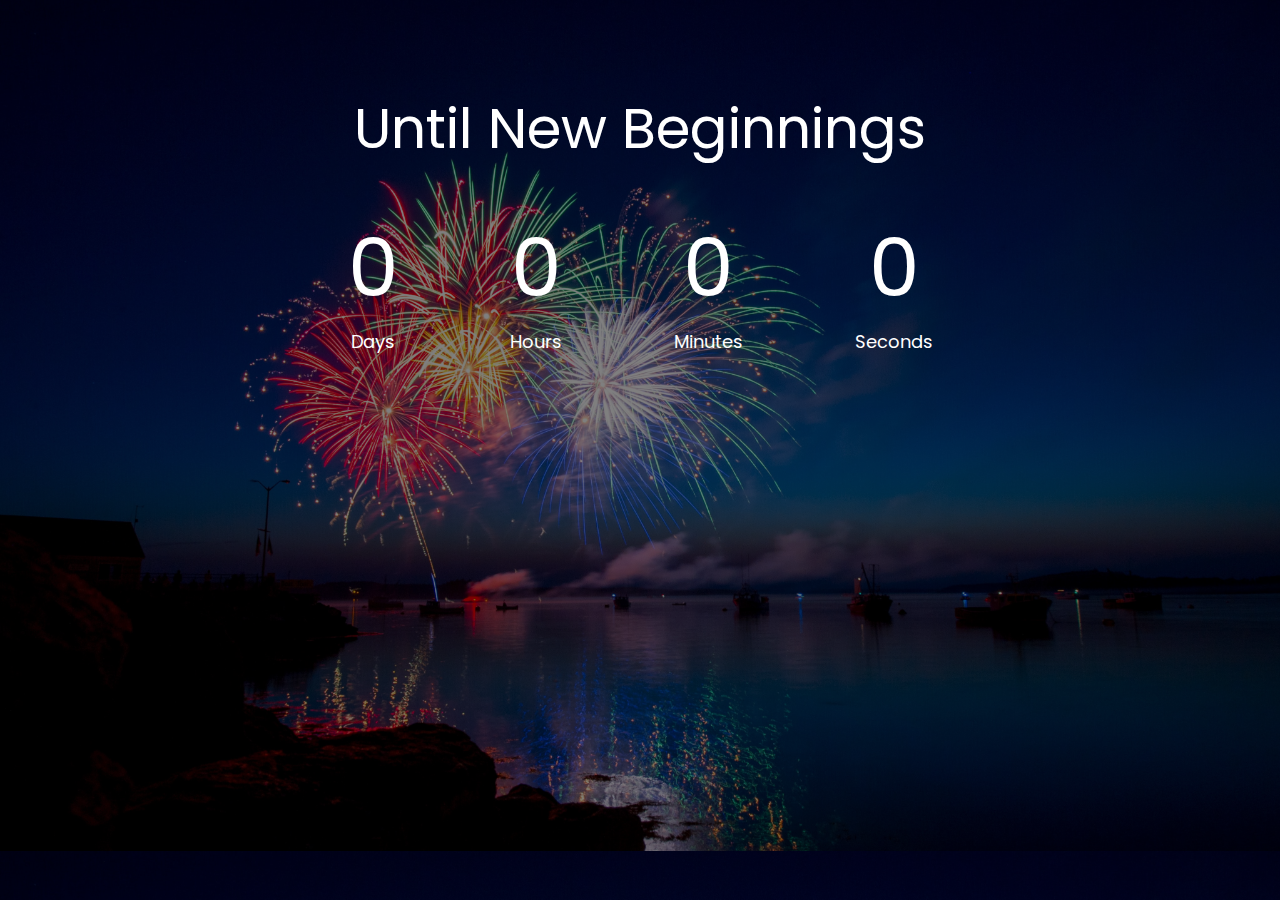
<file: Countdown_Timer/index.html>
<!DOCTYPE html>
<html lang="en">
<head>
    <meta charset="UTF-8">
    <meta http-equiv="X-UA-Compatible" content="IE=edge">
    <meta name="viewport" content="width=device-width, initial-scale=1.0">
    <title>Countdown Timer</title>
    <link rel="stylesheet" href="styles.css">
</head>
<body>
    <h1 id="title">Until New Beginnings</h1>

    <div class="countdown-container">
        <div class="timer days-c">
            <p class="bigtext" id="days">0</p>
            <span>Days</span>
        </div>
        <div class="timer hours-c">
            <p class="bigtext" id="hours">0</p>
            <span>Hours</span>
        </div>
        <div class="timer min-c">
            <p class="bigtext" id="mins">0</p>
            <span>Minutes</span>
        </div>
        <div class="timer sec-c">
            <p class="bigtext" id="secs">0</p>
            <span>Seconds</span>
        </div>
    </div>

    <script src="scripts.js"></script>
</body>
</html>
</file>
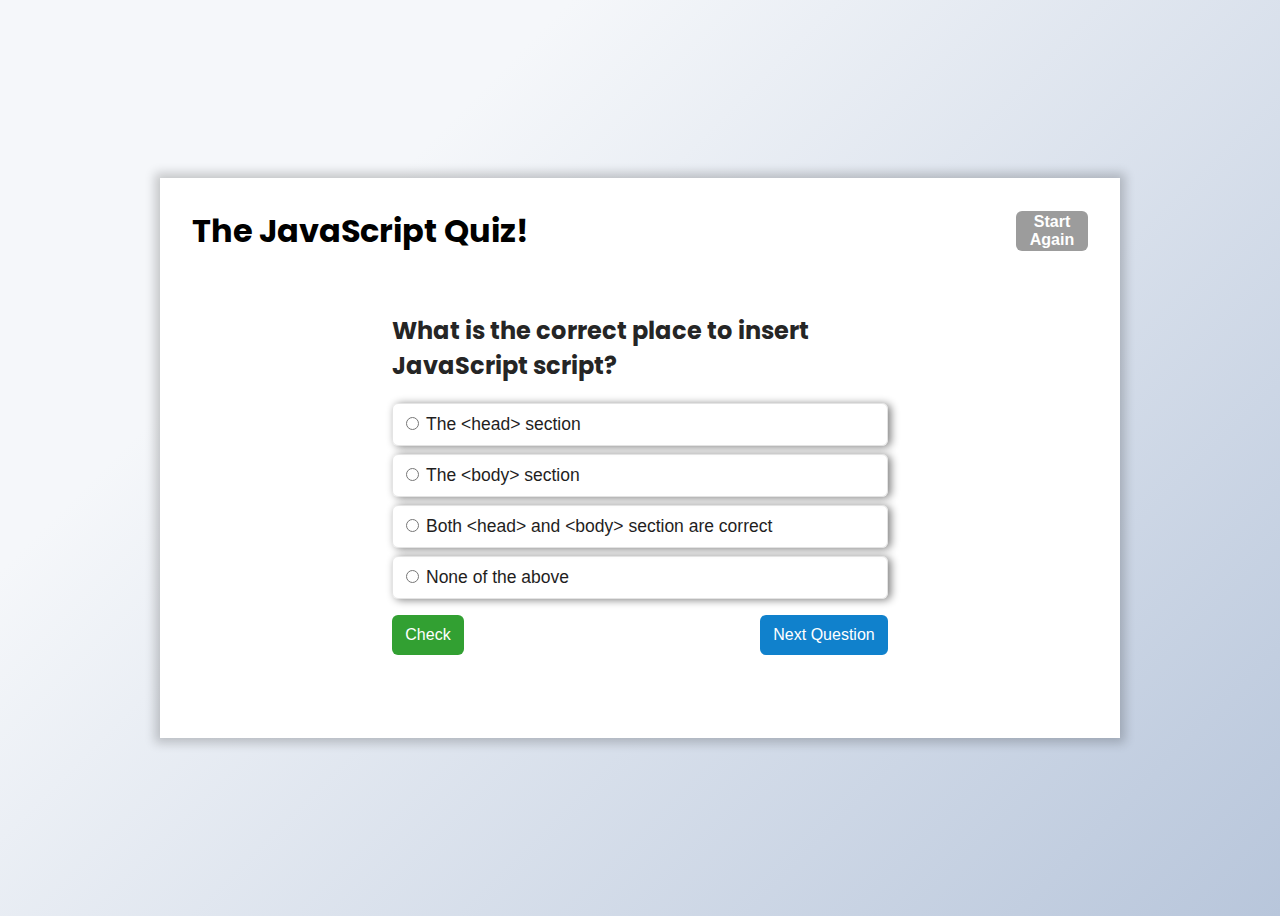
<file: Quiz_App/index.html>
<!DOCTYPE html>
<html lang="en">
<head>
   <meta charset="UTF-8">
   <meta http-equiv="X-UA-Compatible" content="IE=edge">
   <meta name="viewport" content="width=device-width, initial-scale=1.0">
   <title>JavaScript Quiz App</title>
   <link rel="stylesheet" href="styles.css">
</head>
<body>
   <div class="card">
      <div class="quizHeading">
         <h1 id="mainHeading">The JavaScript Quiz!</h1>
         <button id="reset">Start Again</button>
      </div>
      <div class="quizContainer">
         <p id="result"></p>
         <h2 id="quizQuestion">Question text</h2>
         <ul>
            <li>
               <input type="radio" class="option" name="opt" id='a' value="a">
               <label for="a" id="opt-a">question</label>
            </li> 
            <li>
               <input type="radio" class="option" name="opt" id='b' value="b">
               <label for="b" id="opt-b">question</label>
            </li>
            <li>
               <input type="radio" class="option" name="opt" id='c' value="c">
               <label for="c" id="opt-c">question</label>
            </li>
            <li>
               <input type="radio" class="option" name="opt" id='d' value="d">
               <label for="d" id="opt-d">question</label>
            </li>
         </ul>
         <div class="controls">
            <button id="check">Check</button>
            <button id="next">Next Question</button>
         </div>
      </div>
   </div>
   
   <script src="scripts.js"></script>
</body>
</html>
</file>
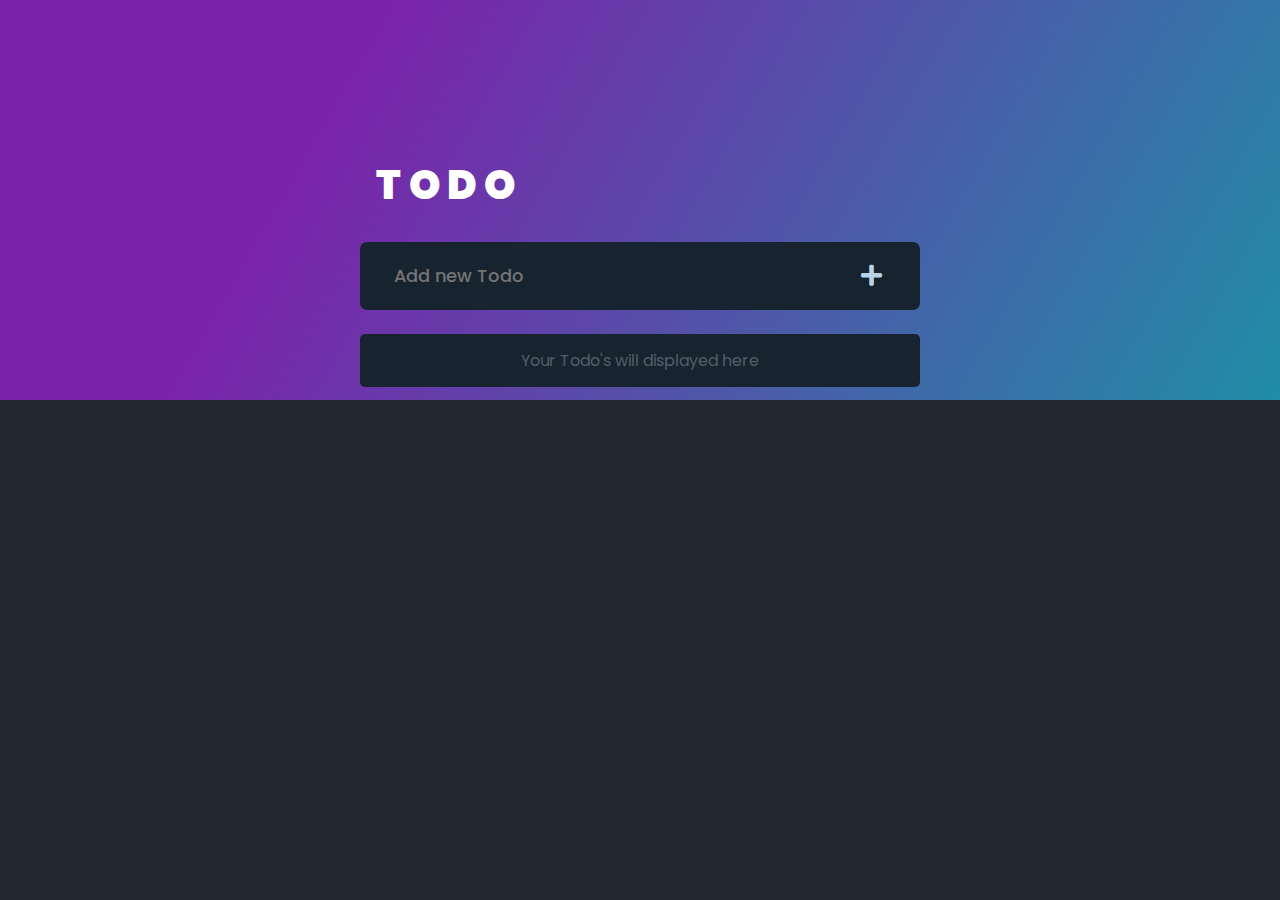
<file: Todo_List/index.html>
<!DOCTYPE html>
<html lang="en">
<head>
    <meta charset="UTF-8">
    <meta http-equiv="X-UA-Compatible" content="IE=edge">
    <meta name="viewport" content="width=device-width, initial-scale=1.0">
    <title>Todo List</title>
    <link rel="stylesheet" href="//use.fontawesome.com/releases/v5.0.7/css/all.css">
    <link rel="stylesheet" href="styles.css">
</head>
<body>
    <div class="banner"></div>
    <div class="todoContainer">
        <h1 class="title">T O D O</h1>
        <form class="addTodo">
            <input type="text" class="todoInput" placeholder="Add new Todo">
            <button class="addBtn" type="submit">
                <i class="fas fa-plus"></i>
            </button>
        </form>
        <section class="listContainer">
            <ul class="todoLists"></ul>
            <div class="footer"></div>
        </section>
    </div>
    <div class="alertPage">
        <div class="todoAlert">
            <h2 class="alertHeading">Delete Todo</h2>
            <p class="alertText">This todo is not marked as completed. Are you sure you want to delete it?</p>
            <section class="alertControls">
                <button class="alertCancel">Cancel</button>
                <button class="alertDelete">Delete</button>
            </section>
        </div>
    </div>
    <script src="scripts.js"></script>
</body>
</html>
</file>
<file: Countdown_Timer/styles.css>
@import url('https://fonts.googleapis.com/css2?family=Poppins:wght@300&display=swap');
*{
    box-sizing: border-box;
}
body{
    background-image: linear-gradient(rgba(0,0,0,0.5), rgba(0,0,0,0.5)),
     url('./images/ray-hennessy-gdTxVSAE5sk-unsplash.jpg');
    background-size: cover;
    font-family: 'Poppins', sans-serif;
    color : white;
    display: flex;
    flex-direction: column;
    align-items: center;
    margin-top: 3rem;
}

#title{
    font-size: 3.5rem;
    font-weight: normal;
}
.countdown-container{
    display: flex;
}

.bigtext{
    font-size: 5rem;
    margin: 0px;
}

.timer{
    margin : 0px 3.5rem;
    text-align: center;
}

.timer span{
    font-size: 18px;
}
</file>
<file: Quiz_App/styles.css>
@import url('https://fonts.googleapis.com/css2?family=Poppins:wght@300&display=swap');
*{
    box-sizing: border-box;
}
body{
    background-color: #b8c6db;
    background-image: linear-gradient(315deg, #b8c6db 0%, #f5f7fa 74%);
    min-height: 100vh;
    font-family: 'Poppins', sans-serif;
    display : flex;
    align-items: center;
    justify-content: center;
}


label{
    cursor : pointer;
    font-family: 'Nunito', sans-serif;
    font-size: 17.5px;
    color: rgb(31, 30, 30);
}

ul{
    list-style-type: none;
    padding: 0;
}

li{
    margin-bottom: 0.5rem;
    border: 1px solid rgba(221, 221, 221, 0.801);
    border-radius : 6px;
    padding : 8px;
    box-shadow: 3px 1px 8px grey;
}

.card{
    background-color: white;
    width: 60rem;
    height: 35rem;
    box-shadow: 0 0 10px 5px rgba(0, 0, 0, 0.2);
}

.quizContainer{
    width : 35rem;
    margin : auto;
    padding : 1rem 2rem 2rem 2rem
}

/* Buttons div */
.controls{
    display: flex;
    justify-content: space-between;
}

/* Heading Div */
.quizHeading{
    display: flex;
    justify-content: space-between;
    align-items: center;
    padding: 0.5rem 2rem 0rem 2rem
}

/* Class added to the resultTxt */
.correctAns{
    background-color:rgba(25, 172, 37, 0.801);
    color : white;
    width: 100%;
    padding : 0.7rem;
    border-radius : 6px;
    font-size: 1rem;
}

.incorrectAns{
    background-color:rgba(255, 47, 47, 0.746);
    color : white;
    width: 100%;
    padding : 0.7rem;
    border-radius : 6px;
    font-size: 1rem;
}

/* Quiz Question */
#quizQuestion{
    color: rgb(37, 37, 37);
}

/* Buttons */
#check,#next, #reset{
    border-radius : 6px;
    color : white;
    font-size: 16px;
    border : none;
    cursor: pointer;
}

#check{
    height: 2.5rem;
    width: 4.5rem;
    background-color: rgb(50, 160, 50);
}
#check:hover{
    box-shadow: 5px 5px 5px rgba(0, 0, 0, 0.2);
    background-color: rgb(45, 133, 45);
}
#check:disabled{
    background-color: rgba(45, 133, 45, 0.623);
}

#next{
    height : 2.5rem;
    width: 8rem;
    background-color: rgb(16, 129, 204);
}
#next:hover{
    box-shadow: 5px 5px 5px rgba(0, 0, 0, 0.2);
    background-color: rgb(25, 113, 172);
}

#reset{
    height: 2.5rem;
    width: 4.5rem;
    background-color: rgb(156, 156, 156);
    font-weight: bold;
}
</file>
<file: Todo_List/styles.css>
@import url('https://fonts.googleapis.com/css2?family=Poppins:wght@300&display=swap');
*{
    box-sizing: border-box;
}
body{
    font-family: 'Poppins', sans-serif;
    min-height: 100vh;
    margin: 0px;
    padding: 0px;
    display : flex;
    justify-content: center;
    background-color: #22272c;
}

.banner{
    background-repeat: no-repeat;
    background-position:center;
    background-size: cover;
    background-image: linear-gradient(300deg, rgba(31, 209, 249, 0.6) 0%, rgba(182, 33, 254, 0.6) 74%),
                url('https://www.maxpixel.net/static/photo/1x/Mountains-Mountain-Nature-Forest-Panorama-1412683.png');
    width: 100vw;
    height: 25rem;
    position: relative;
    top: 0;
}

.todoContainer{
    width: 35rem;
    height : 35rem;
    position: absolute;
    top : 8rem; 
    z-index: 10;

}

.title {
    padding-left: 1rem;
    color : white;
    font-size: 2.5rem; 
    font-weight: 900; 
}

.addTodo{
    background-color: #17232f;
    padding : 0.5rem;
    border-radius: 7px;
    display : flex;
    justify-content: space-between;
    align-items: center;
    height: 4.3rem;
}

.listContainer{
    border-radius : 5px; 
    margin-top : 1.5rem;
    background-color: #17232f;
    height: fit-content;
}

.todoLists{
    padding-left: 0px;
    margin: 0px;
}

.todoInput{
    font-family: 'Poppins', sans-serif;
    font-size: 1.12rem;
    font-weight: 500;
    width : 25rem;
    height : 2.5rem;
    border : none;
    margin-left: 1.5rem;
    background-color: transparent;
    color: #BCD2E8;
}

.todoInput:focus{
    outline: none;
}

.addBtn{
    background: none;
    border: none;
    color: #BCD2E8;
    font-size: 1.5rem;
    margin-right: 1.5rem;
}

.newTodo{
    display: flex;
    justify-content: space-between;
    align-items: center;
    margin : 0px;
    padding:  0.3rem 1rem 0.3rem 3rem;
    height: 3.5rem;
    background : none;
    color: #BCD2E8;
    border-bottom: 2px solid #7c848a42;
    cursor: pointer;
    font-size: 1.12rem;
}

.deleteTodo{
    background : none;
    border: none;
    color: #8c9ea3;
    font-size: 1.3rem;
    cursor : pointer;
}

.footer{
    height: 3.3rem;
    display: flex;
    justify-content: center;
    align-items: center;
    color: rgba(140, 158, 163,0.5);
}

.checked{
    text-decoration: line-through;
    color : rgb(140, 158, 163);
}

/* Alert Css */

.alertPage{
    width : 100vw;
    height: 100vh;
    position :absolute;
    z-index : 20;
    display: flex;
    justify-content: center;
    align-items: center;
    background-color: rgba(0,0,0,0.5)
}

.todoAlert{
    width: 35rem;
    padding : 0rem 1rem 0rem;
    height : 12.5rem;
    color: #BCD2E8;
    background-color : #17232f;
    border-radius : 10px;
}

.alertControls{
    display : flex;
    justify-content: space-between;
    padding : 0.5rem 1rem 0rem;
}

.alertCancel,.alertDelete{
    background : transparent;
    border : none;
    font-size : 1rem;
    color : #BCD2E8;
    cursor : pointer;
}
</file>
